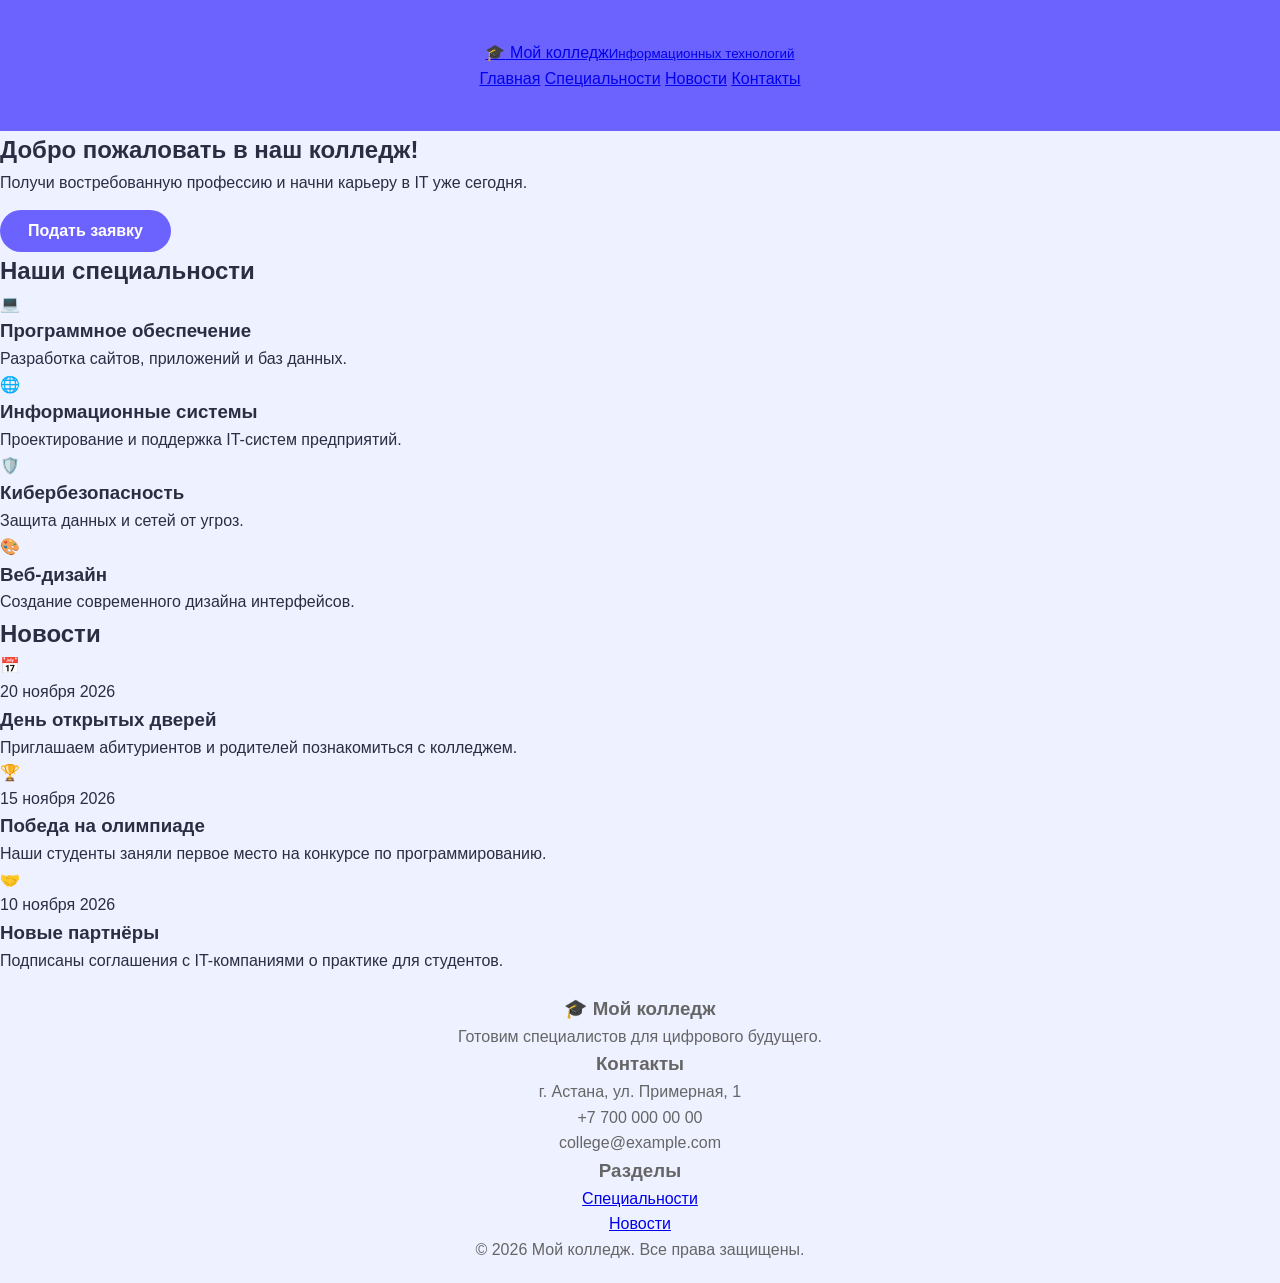
<file: index (5).html>
<!DOCTYPE html>
<html lang="ru">
<head>
  <meta charset="UTF-8">
  <meta name="viewport" content="width=device-width, initial-scale=1.0">
  <title>Мой колледж</title>
  <link rel="stylesheet" href="style.css">
</head>
<body>

  <!-- ===== ШАПКА САЙТА (Header) ===== -->
  <header class="header">
    <div class="header-inner">
      <!-- Логотип и название колледжа -->
      <a href="#top" class="logo">
        <span class="logo-icon">🎓</span>
        <span class="logo-text">Мой колледж<small>Информационных технологий</small></span>
      </a>

      <!-- Навигационное меню -->
      <nav class="nav">
        <a href="#top">Главная</a>
        <a href="#specialties">Специальности</a>
        <a href="#news">Новости</a>
        <a href="#contacts">Контакты</a>
      </nav>
    </div>
  </header>

  <main id="top">

    <!-- ===== ГЛАВНЫЙ БАННЕР ===== -->
    <section class="banner">
      <div class="banner-content">
        <h1>Добро пожаловать в наш колледж!</h1>
        <p>Получи востребованную профессию и начни карьеру в IT уже сегодня.</p>
        <button class="btn" id="applyBtn">Подать заявку</button>
      </div>
    </section>

    <!-- ===== НАШИ СПЕЦИАЛЬНОСТИ ===== -->
    <section class="section" id="specialties">
      <h2 class="section-title">Наши специальности</h2>
      <div class="grid">
        <div class="spec-card">
          <div class="icon">💻</div>
          <h3>Программное обеспечение</h3>
          <p>Разработка сайтов, приложений и баз данных.</p>
        </div>
        <div class="spec-card">
          <div class="icon">🌐</div>
          <h3>Информационные системы</h3>
          <p>Проектирование и поддержка IT-систем предприятий.</p>
        </div>
        <div class="spec-card">
          <div class="icon">🛡️</div>
          <h3>Кибербезопасность</h3>
          <p>Защита данных и сетей от угроз.</p>
        </div>
        <div class="spec-card">
          <div class="icon">🎨</div>
          <h3>Веб-дизайн</h3>
          <p>Создание современного дизайна интерфейсов.</p>
        </div>
      </div>
    </section>

    <!-- ===== НОВОСТИ ===== -->
    <section class="section news-section" id="news">
      <h2 class="section-title">Новости</h2>
      <div class="grid news-grid">
        <article class="news-card">
          <div class="news-img n1">📅</div>
          <div class="news-body">
            <span class="date">20 ноября 2026</span>
            <h3>День открытых дверей</h3>
            <p>Приглашаем абитуриентов и родителей познакомиться с колледжем.</p>
          </div>
        </article>
        <article class="news-card">
          <div class="news-img n2">🏆</div>
          <div class="news-body">
            <span class="date">15 ноября 2026</span>
            <h3>Победа на олимпиаде</h3>
            <p>Наши студенты заняли первое место на конкурсе по программированию.</p>
          </div>
        </article>
        <article class="news-card">
          <div class="news-img n3">🤝</div>
          <div class="news-body">
            <span class="date">10 ноября 2026</span>
            <h3>Новые партнёры</h3>
            <p>Подписаны соглашения с IT-компаниями о практике для студентов.</p>
          </div>
        </article>
      </div>
    </section>

  </main>

  <!-- ===== ПОДВАЛ САЙТА (Footer) ===== -->
  <footer class="footer" id="contacts">
    <div class="footer-inner">
      <div>
        <h3>🎓 Мой колледж</h3>
        <p>Готовим специалистов для цифрового будущего.</p>
      </div>
      <div>
        <h3>Контакты</h3>
        <p>г. Астана, ул. Примерная, 1</p>
        <p>+7 700 000 00 00</p>
        <p>college@example.com</p>
      </div>
      <div>
        <h3>Разделы</h3>
        <p><a href="#specialties">Специальности</a></p>
        <p><a href="#news">Новости</a></p>
      </div>
    </div>
    <p class="copyright">© 2026 Мой колледж. Все права защищены.</p>
  </footer>

  <script src="script.js"></script>
</body>
</html>
</file>
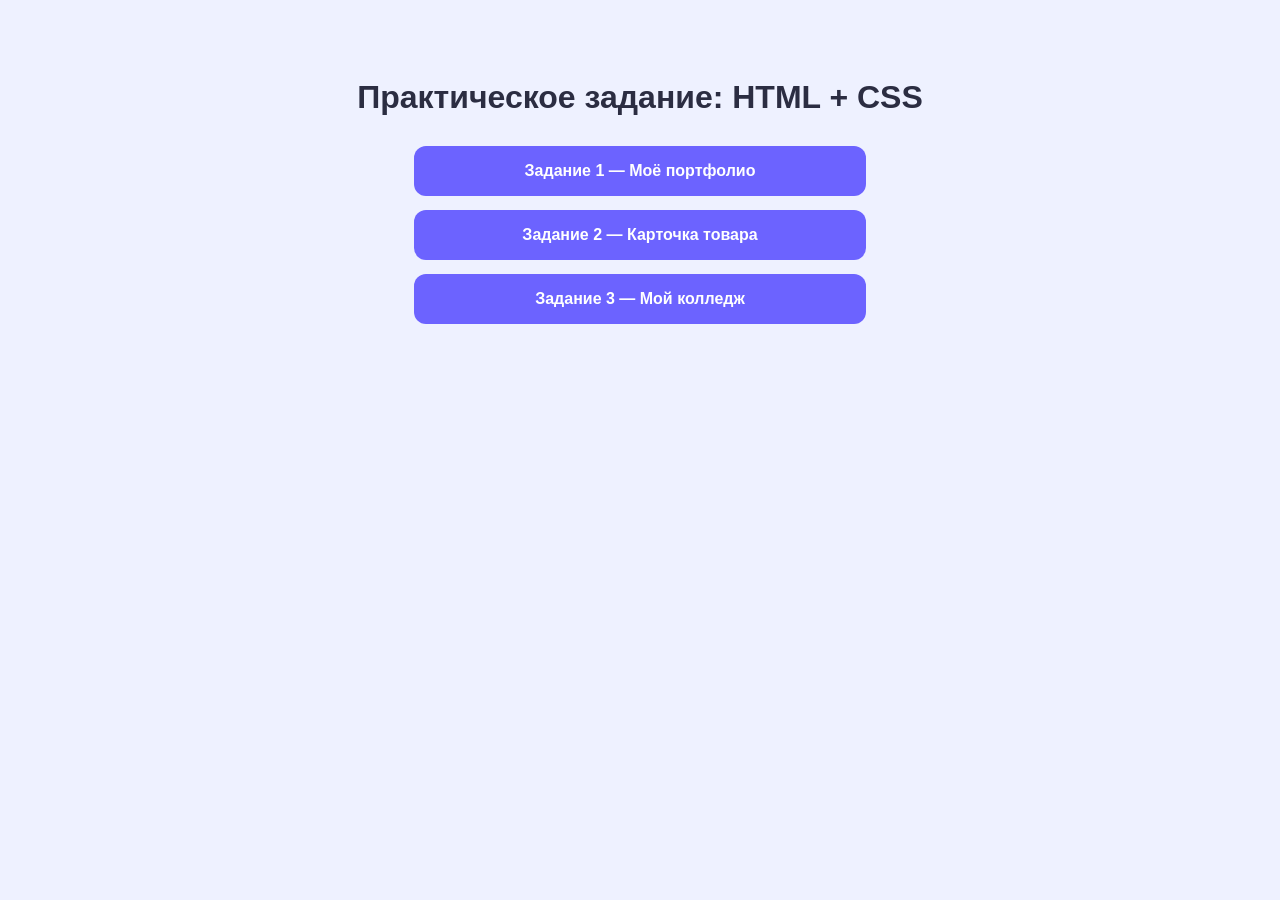
<file: index (7).html>
<!DOCTYPE html>
<html lang="ru">
<head>
  <meta charset="UTF-8">
  <meta name="viewport" content="width=device-width, initial-scale=1.0">
  <title>Практическое задание HTML + CSS</title>
  <style>
    body { font-family: Arial, sans-serif; background: #eef1ff; text-align: center; padding: 50px 20px; color: #2b2d42; }
    h1 { margin-bottom: 30px; }
    a { display: block; max-width: 420px; margin: 14px auto; padding: 16px; background: #6c63ff; color: #fff; border-radius: 12px; text-decoration: none; font-weight: bold; transition: 0.3s; }
    a:hover { background: #4b43d6; transform: scale(1.04); }
  </style>
</head>
<body>
  <h1>Практическое задание: HTML + CSS</h1>
  <a href="task1-portfolio/index.html">Задание 1 — Моё портфолио</a>
  <a href="task2-product-card/index.html">Задание 2 — Карточка товара</a>
  <a href="task3-college/index.html">Задание 3 — Мой колледж</a>
</body>
</html>
</file>
<file: style.css>
/* Сброс стандартных отступов */
* {
  margin: 0;
  padding: 0;
  box-sizing: border-box;
}

/* Цвет фона страницы, шрифт и размер текста */
body {
  background-color: #eef1ff;
  font-family: "Segoe UI", Arial, sans-serif;
  font-size: 16px;
  color: #2b2d42;
  line-height: 1.6;
}

/* Шапка */
.header {
  background-color: #6c63ff;
  color: #fff;
  text-align: center;
  padding: 40px 20px;
}

.avatar {
  width: 150px;
  height: 150px;
  border-radius: 50%;            /* круглая фотография */
  border: 5px solid #fff;        /* рамка */
  margin-bottom: 15px;
  transition: transform 0.3s;
}

.avatar:hover {
  transform: scale(1.08) rotate(3deg);
}

.header h1 {
  font-size: 36px;
}

.profession {
  font-size: 18px;
  opacity: 0.9;
}

/* Основной контейнер */
.container {
  max-width: 800px;
  margin: 30px auto;             /* внешний отступ */
  padding: 0 15px;
}

/* Блоки с рамками и скруглениями */
.block {
  background-color: #fff;
  border: 2px solid #d9dcff;
  border-radius: 15px;
  padding: 25px;                 /* внутренний отступ */
  margin-bottom: 20px;
  transition: 0.3s;
}

.block:hover {
  border-color: #6c63ff;
  box-shadow: 0 8px 20px rgba(108, 99, 255, 0.25);
  transform: translateY(-4px);
}

.block h2 {
  color: #6c63ff;
  font-size: 24px;
  margin-bottom: 12px;
}

/* Списки навыков и увлечений */
.skills,
.hobbies {
  list-style: none;
  display: flex;
  flex-wrap: wrap;
  gap: 10px;
}

.skills li,
.hobbies li {
  padding: 8px 16px;
  border-radius: 20px;
  font-size: 15px;
  transition: 0.3s;
}

.skills li {
  background-color: #e3e1ff;
}

.hobbies li {
  background-color: #ffe5ec;
}

.skills li:hover {
  background-color: #6c63ff;
  color: #fff;
}

.hobbies li:hover {
  background-color: #ff5d8f;
  color: #fff;
}

/* Кнопка */
.btn {
  margin-top: 15px;
  padding: 12px 28px;
  font-size: 16px;
  font-weight: bold;
  color: #fff;
  background-color: #6c63ff;
  border: none;
  border-radius: 25px;
  cursor: pointer;
  transition: 0.3s;
}

.btn:hover {
  background-color: #4b43d6;
  transform: scale(1.06);
}

.btn:active {
  transform: scale(0.97);
}

/* Сообщение после нажатия на кнопку (JavaScript) */
.message {
  margin-top: 15px;
  color: #1b7a43;
  font-weight: bold;
}

.footer {
  text-align: center;
  padding: 20px;
  color: #666;
}

/* Для телефонов */
@media (max-width: 600px) {
  .header h1 { font-size: 28px; }
}
</file>
